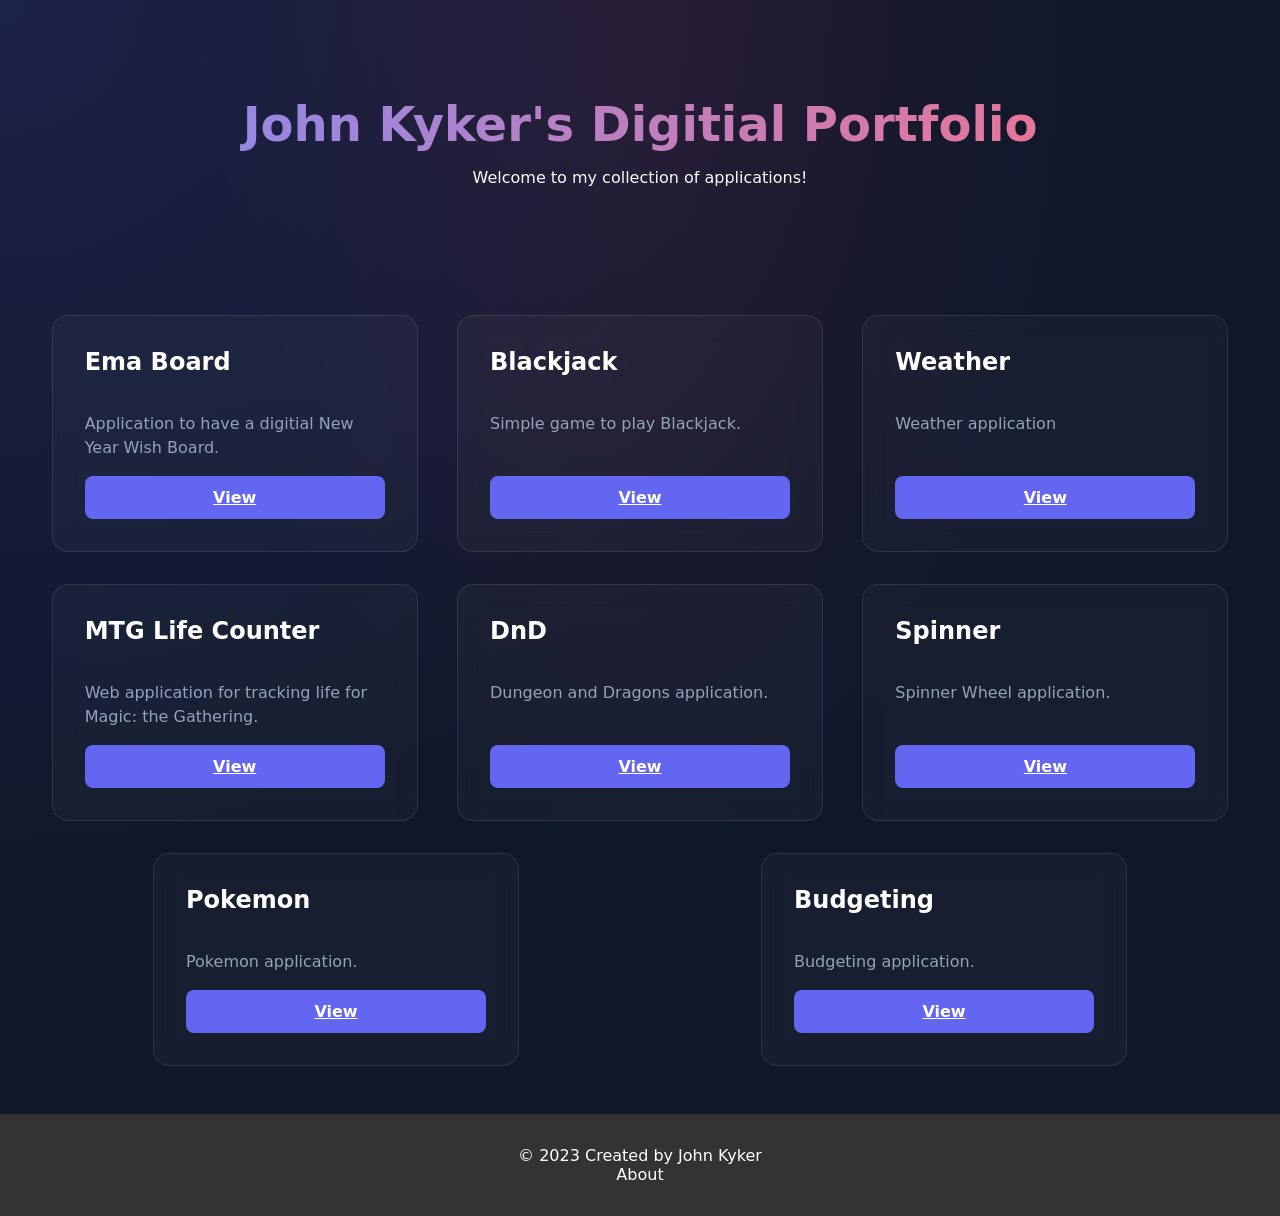
<file: index.html>
<!DOCTYPE html>
<html lang="en">
   <head>
      <meta charset="UTF-8">
      <meta name="viewport" content="width=device-width, initial-scale=1.0">
      <link rel="stylesheet" href="./assets/index/style.css">
      <link rel="icon" href="./assets/index/favicon.ico" type="image/x-icon">
      <link rel="stylesheet" href="https://cdnjs.cloudflare.com/ajax/libs/font-awesome/6.0.0/css/all.min.css">
      <title>My Digital Portfolio</title>
   </head>
   <body>
      <header>
         <h1>John Kyker's Digitial Portfolio</h1>
         <p>Welcome to my collection of applications!</p>
      </header>
      <section class="applications">
         <article class="app-card">
            <h2>Ema Board</h2>
            <p>Application to have a digitial New Year Wish Board.</p>
            <a href="./ema.html">View</a>
         </article>
         <article class="app-card">
            <h2>Blackjack</h2>
            <p>Simple game to play Blackjack.</p>
            <a href="./backjack.html">View</a>
         </article>
         <article class="app-card">
            <h2>Weather</h2>
            <p>Weather application</p>
            <a href="./weather.html">View</a>
         </article>
         <article class="app-card">
            <h2>MTG Life Counter</h2>
            <p>Web application for tracking life for Magic: the Gathering.</p>
            <a href="./mtgLife.html">View</a>
         </article>
         <article class="app-card">
            <h2>DnD</h2>
            <p>Dungeon and Dragons application.</p>
            <a href="./dnd.html">View</a>
         </article>
         <article class="app-card">
            <h2>Spinner</h2>
            <p>Spinner Wheel application.</p>
            <a href="./spinner.html">View</a>
         </article>
         <article class="app-card">
            <h2>Pokemon</h2>
            <p>Pokemon application.</p>
            <a href="./dex.html">View</a>
         </article>
         <article class="app-card">
            <h2>Budgeting</h2>
            <p>Budgeting application.</p>
            <a href="./budgeting.html">View</a>
         </article>
      </section>
      <footer>
         <p>&copy; 2023 Created by John Kyker <br /><a href="./about.html">About</a></p>
      </footer>
   </body>
</html>
</file>
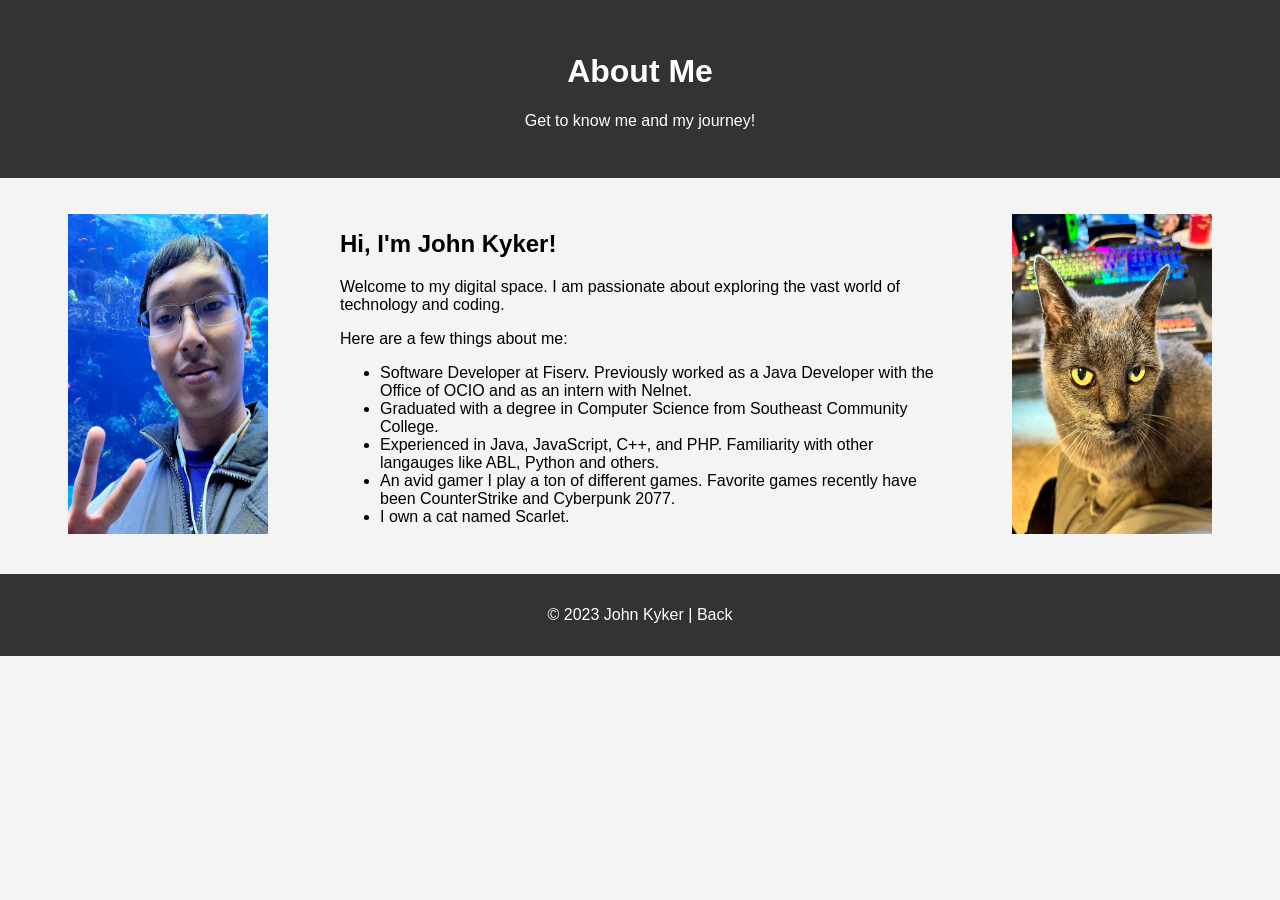
<file: about.html>
<!DOCTYPE html>
<html lang="en">
<head>
    <meta charset="UTF-8">
    <meta name="viewport" content="width=device-width, initial-scale=1.0">
    <link rel="stylesheet" href="./assets/about/style.css">
    <link rel="icon" href="./assets/about/favicon.ico" type="image/x-icon">
    <title>About</title>
</head>
<body>

    <header>
        <h1>About Me</h1>
        <p>Get to know me and my journey!</p>
    </header>

    <section class="about-content">
        <div class="profile-image">
            <img src="./assets/about/about.jpg" alt="John Kyker" height="320" width="200">
        </div>

        <div class="bio">
            <h2>Hi, I'm John Kyker!</h2>
            <p>Welcome to my digital space. I am passionate about exploring the vast world of technology and coding.</p>
            <p>Here are a few things about me:</p>
            <ul>
                <li>Software Developer at Fiserv. Previously worked as a Java Developer with the Office of OCIO and as an intern with Nelnet.</li>
                <li>Graduated with a degree in Computer Science from Southeast Community College.</li>
                <li>Experienced in Java, JavaScript, C++, and PHP. Familiarity with other langauges like ABL, Python and others.</li>
                <li>An avid gamer I play a ton of different games. Favorite games recently have been CounterStrike and Cyberpunk 2077.</li>
                <li>I own a cat named Scarlet.</li>
            </ul>
        </div>
        <div class="profile-image">
            <img src="./assets/about/cat.jpg" alt="Scarlet" height="320" width="200">
        </div>
    </section>

    <footer>
        <p>&copy; 2023 John Kyker | <a href="./index.html">Back</a></p>
    </footer>

</body>
</html>
</file>
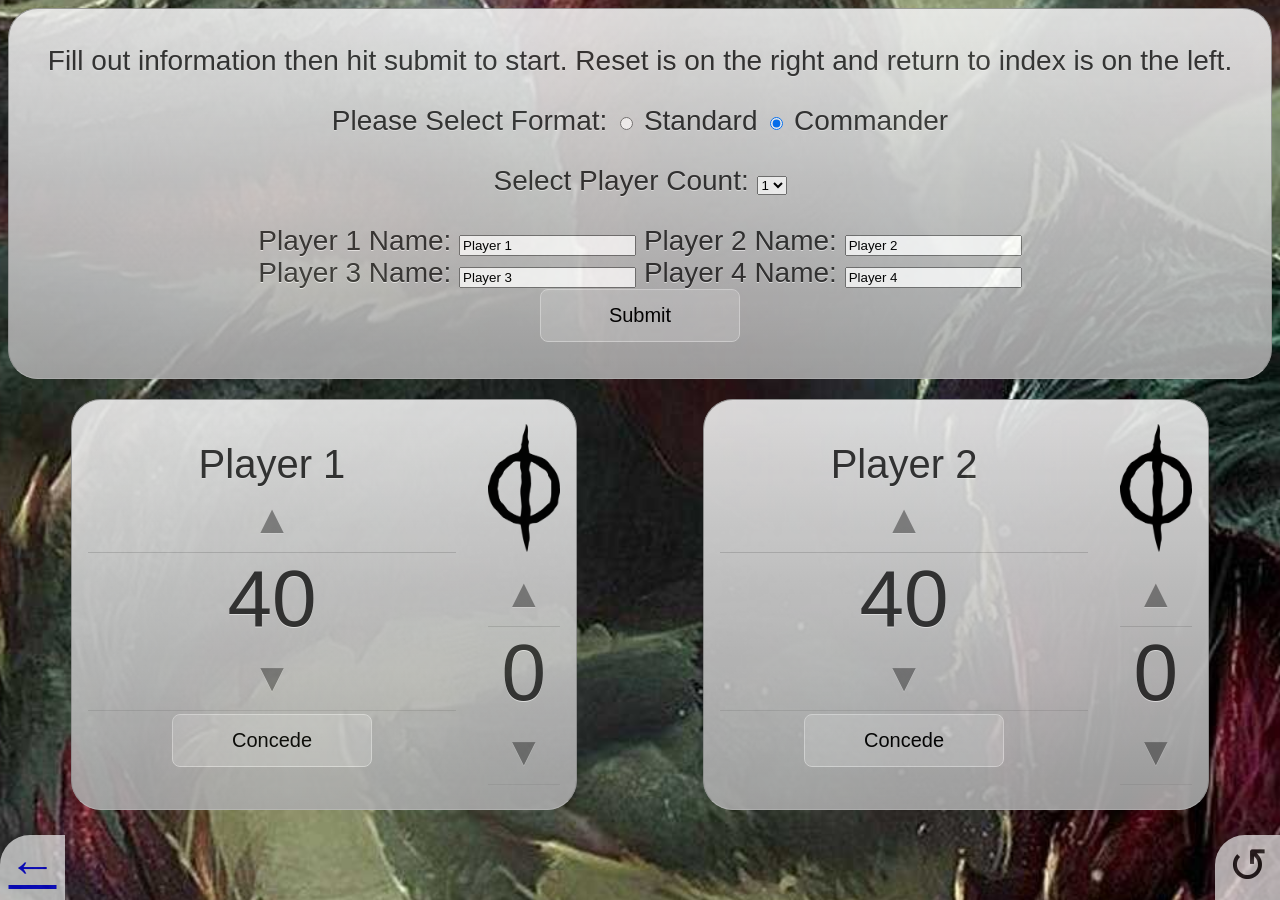
<file: mtgLife.html>
<!DOCTYPE html>
<html lang="en">
   <head>
      <meta charset="UTF-8">
      <meta name="viewport" content="width=device-width, initial-scale=1.0">
      <meta http-equiv="X-UA-Compatible" content="ie=edge">
      <meta name="description" content="Tracking Life of Magic">
      <meta name="keywords" content="HTML, CSS, JavaScript">
      <meta name="author" content="John Kyker">
      <title>MTG Life Tracker</title>
      <link rel="stylesheet" href="./assets/mtgLife/style.css">
      <link rel="icon" href="./assets/mtgLife/favicon.ico" type="image/x-icon">
   </head>
   <body>
      <div>
         <img id="bg" src="./assets/mtgLife/bg/wings.jpg" alt="Magic Background">
      </div>
      <main>
         <div id="container">
            <div id="playerForm">
               <form>
                  <p>Fill out information then hit submit to start. Reset is on the right and return to index is on the left.</p>
                  <p>Please Select Format:
                     <input type="radio" id="standard" name="mode" value="0">
                     <label for="mode1">Standard</label>
                     <input type="radio" id="commander" name="mode" value="1" checked="checked">
                     <label for="mode2">Commander</label>
                  </p>
                  <p>  
                    <label for="pCount">Select Player Count:</label>
                    <select name="pCount" id="pCount" onchange="selectPlayerCount()">
                      <option value="1">1</option>
                      <option value="2">2</option>
                      <option value="3">3</option>
                      <option value="4">4</option>
                    </select>
                  </p>
                  <p>
                     <label for="p1name">Player 1 Name:</label>
                     <input type="text" id="p1name" name="p1name" value="Player 1">
                     <label for="p2name">Player 2 Name:</label>
                     <input type="text" id="p2name" name="p2name" value="Player 2"><br>
                     <label for="p3name">Player 3 Name:</label>
                     <input type="text" id="p3name" name="p3name" value="Player 3">
                     <label for="p4name">Player 4 Name:</label>
                     <input type="text" id="p4name" name="p4name" value="Player 4"><br>
                     <input type="button" value="Submit" class="playerConcede" onclick="initializeSetup()">
                  </p>
               </form>
            </div>
         </div>
         <div id="container">
            <div class="top-left">
               <div id="Player1Life">
                  <div class="playerLeftHalf">
                     <label id="Player1Name"></label>
                     <div class="upDown" id="Player1LifeUp">▲</div>
                     <div class="playerCount" id="Player1LifeCount"></div>
                     <div class="upDown" id="Player1LifeDown">▼</div>
                     <div>
                        <button class="playerConcede" id="Player1Concede">Concede</button>
                     </div>
                  </div>
                  <div class="playerRightHalf">
                     <img src="./assets/mtgLife/poison.png" alt="Poison Counter" height="128" width="72">
                     <div class="upDown" id="Player1InfectUp">▲</div>
                     <div class="playerCount" id="Player1InfectCount"></div>
                     <div class="upDown" id="Player1InfectDown">▼</div>
                  </div>
               </div>
            </div>
            <div class="top-right">
               <div id="Player2Life">
                  <div class="playerLeftHalf">
                     <label id="Player2Name"></label>
                     <div class="upDown" id="Player2LifeUp">▲</div>
                     <div class="playerCount" id="Player2LifeCount"></div>
                     <div class="upDown" id="Player2LifeDown">▼</div>
                     <div>
                        <button class="playerConcede" id="Player2Concede">Concede</button>
                     </div>
                  </div>
                  <div class="playerRightHalf">
                     <img src="./assets/mtgLife/poison.png" alt="Poison Counter" height="128" width="72">
                     <div class="upDown" id="Player2InfectUp">▲</div>
                     <div class="playerCount" id="Player2InfectCount"></div>
                     <div class="upDown" id="Player2InfectDown">▼</div>
                  </div>
               </div>
            </div>
            <div class="bot-left">
               <div id="Player3Life">
                  <div class="playerLeftHalf">
                     <label id="Player3Name"></label>
                     <div class="upDown" id="Player3LifeUp">▲</div>
                     <div class="playerCount" id="Player3LifeCount"></div>
                     <div class="upDown" id="Player3LifeDown">▼</div>
                     <div>
                        <button class="playerConcede" id="Player3Concede">Concede</button>
                     </div>
                  </div>
                  <div class="playerRightHalf">
                     <img src="./assets/mtgLife/poison.png" alt="Poison Counter" height="128" width="72">
                     <div class="upDown" id="Player3InfectUp">▲</div>
                     <div class="playerCount" id="Player3InfectCount"></div>
                     <div class="upDown" id="Player3InfectDown">▼</div>
                  </div>
               </div>
            </div>
            <div class="bot-right">
               <div id="Player4Life">
                  <div class="playerLeftHalf">
                     <label id="Player4Name"></label>
                     <div class="upDown" id="Player4LifeUp">▲</div>
                     <div class="playerCount" id="Player4LifeCount"></div>
                     <div class="upDown" id="Player4LifeDown">▼</div>
                     <div>
                        <button class="playerConcede" id="Player4Concede">Concede</button>
                     </div>
                  </div>
                  <div class="playerRightHalf">
                     <img src="./assets/mtgLife/poison.png" alt="Poison Counter" height="128" width="72">
                     <div class="upDown" id="Player4InfectUp">▲</div>
                     <div class="playerCount" id="Player4InfectCount"></div>
                     <div class="upDown" id="Player4InfectDown">▼</div>
                  </div>
               </div>
            </div>
         </div>
         <div id="reset">↺</div>
         <div id="backIndex"><a href="index.html">←</a></div>
      </main>
   </body>
   <script type="text/javascript" src="./assets/mtgLife/counter.js"></script>
</html>
</file>
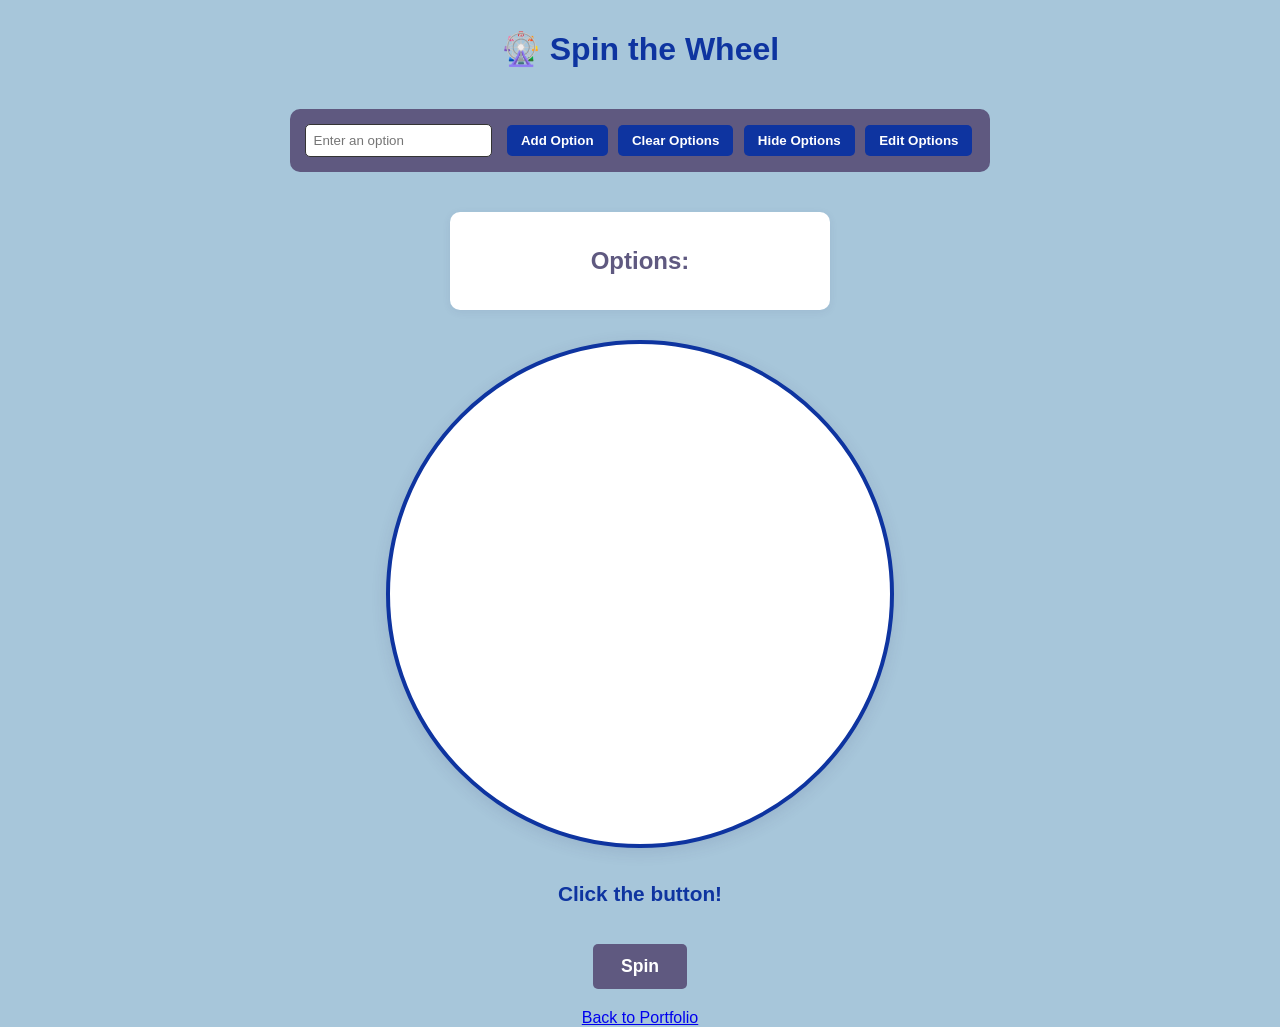
<file: spinner.html>
<!DOCTYPE html>
<html lang="en">
  <head>
    <meta charset="UTF-8">
    <meta name="viewport" content="width=device-width, initial-scale=1.0">
    <meta http-equiv="X-UA-Compatible" content="ie=edge">
    <title>Spinner</title>
    <link rel="stylesheet" href="./assets/spinner/style.css">
    <link rel="icon" href="./assets/spinner/joey.ico" type="image/x-icon">
  </head>
  <body>
  <h1>🎡 Spin the Wheel</h1>
  <div id="options">
    <input type="text" id="optionInput" placeholder="Enter an option">
    <button onclick="setOption(document.getElementById('optionInput').value)">Add Option</button>
    <button onclick="clearOptions()">Clear Options</button>
    <button onclick="displayOptions()">Hide Options</button>
    <button onclick="editOptions()">Edit Options</button>
  </div>
    <div id="optionList">
      <h2>Options:</h2>
      <ul id="optionsDisplay"></ul>
  </div>
  <div id="wheel">
    <div class="spinner" id="spinner">
      <canvas id="spinnerCanvas" width="500" height="500"></canvas>
      <div class="arrow"></div>
    </div>
  </div>
  <div id="result">Click the button!</div>
  <button onclick="spinWheel()">Spin</button>
  <div id="back">
    <a href="./index.html">Back to Portfolio</a>
  </div>
  </body>
      <script src="./assets/spinner/main.js"></script>
</html>
</file>
<file: assets/index/style.css>
:root {
    --primary: #6366f1; /* Modern Indigo */
    --accent: #f43f5e;  /* Rose accent */
    --bg-gradient: radial-gradient(at 0% 0%, rgba(99, 102, 241, 0.15) 0, transparent 50%), 
                   radial-gradient(at 50% 0%, rgba(244, 63, 94, 0.1) 0, transparent 50%);
}

body {
    font-family: 'Inter', system-ui, -apple-system, sans-serif;
    margin: 0;
    background-color: #0f172a; /* Deep dark blue/black */
    background-image: var(--bg-gradient);
    color: #f8fafc;
    min-height: 100vh;
}

header {
    background: transparent; /* Let the gradient show through */
    padding: 4rem 2rem;
    text-align: center;
}

header h1 {
    font-size: 3rem;
    background: linear-gradient(to right, #818cf8, #fb7185);
    -webkit-background-clip: text;
    -webkit-text-fill-color: transparent;
    margin-bottom: 0.5rem;
}

.applications {
    display: flex;
    flex-wrap: wrap;
    justify-content: space-around;
    padding: 2rem;
}

.app-card {
    background: rgba(255, 255, 255, 0.03); /* Very transparent */
    backdrop-filter: blur(12px);          /* The "glass" effect */
    -webkit-backdrop-filter: blur(12px);
    border: 1px solid rgba(255, 255, 255, 0.1);
    border-radius: 16px;
    padding: 2rem;
    margin: 1rem;
    width: 300px;
    transition: all 0.3s cubic-bezier(0.4, 0, 0.2, 1);
    display: flex;
    flex-direction: column;
}

/* Hover effect to make it feel "vibrant" */
.app-card:hover {
    transform: translateY(-10px);
    background: rgba(255, 255, 255, 0.07);
    border-color: var(--primary);
    box-shadow: 0 20px 25px -5px rgba(0, 0, 0, 0.3), 0 10px 10px -5px rgba(99, 102, 241, 0.2);
}

.app-card h2 {
    color: #fff;
    margin-top: 0;
}

.app-card p {
    color: #94a3b8;
    line-height: 1.5;
    flex-grow: 1; /* Pushes the button to the bottom */
}

/* Button styling */
.app-card a {
    display: inline-block;
    background: var(--primary);
    color: white;
    padding: 0.75rem 1.5rem;
    border-radius: 8px;
    text-align: center;
    font-weight: 600;
    transition: opacity 0.2s;
}

.app-card a:hover {
    opacity: 0.9;
    text-decoration: none;
}

footer {
    background-color: #333;
    color: white;
    text-align: center;
    padding: 1rem;
}

footer a {
    color: white;
    text-decoration: none;
}
</file>
<file: assets/about/style.css>
body {
    font-family: 'Arial', sans-serif;
    margin: 0;
    padding: 0;
    background-color: #f4f4f4;
}

header {
    background-color: #333;
    color: white;
    text-align: center;
    padding: 2rem;
}

.about-content {
    display: flex;
    justify-content: space-around;
    align-items: center;
    padding: 2rem;
}

.profile-image img {
    max-width: 100%;
}

.bio {
    max-width: 600px;
}

footer {
    background-color: #333;
    color: white;
    text-align: center;
    padding: 1rem;
}

footer a {
    color: white;
    text-decoration: none;
}
</file>
<file: assets/mtgLife/style.css>
*, *:after, *:before {
  -webkit-box-sizing: border-box;
  -moz-box-sizing: border-box;
  box-sizing: border-box;
}

* {
    -webkit-transition: opacity 0.1s ease-in-out;
    -moz-transition: opacity 0.1s ease-in-out;
    -o-transition: opacity 0.1s ease-in-out;
    -ms-transition: opacity 0.1s ease-in-out;    
    transition: opacity 0.1s ease-in-out;
}

#bg {
  position:fixed; 
	top:-50%; 
	left:-50%; 
	width:200%; 
	height:200%;
}

#bg img {
	position:absolute; 
	top:0; 
	left:0; 
	right:0; 
	bottom:0; 
	margin:auto; 
	min-width:50%;
	min-height:50%;
}

#container {
	font-size: 2.5em;
	font-family: "Lucida Grande", "Lucida Sans Unicode", "Lucida Sans", Geneva, Verdana, sans-serif;
	text-align: center;
}

.top-right { 
	float: right;
	width: 40%;
	margin: 20px 5% 0 2.5%;	
}

.top-left {
	float: left;
	width: 40%;
	margin: 20px 2.5% 0 5%;
}

.bot-right { 
	float: right;
	width: 40%;
	margin: 20px 5% 0 2.5%;	
}

.bot-left {
	float: left;
	width: 40%;
	margin: 20px 2.5% 0 5%;
}

#playerForm {
	opacity: 0.9;
	background-color: #EEE;
	background-image: -webkit-gradient(linear, left top, left bottom, color-stop(0%, #EEE), color-stop(100%, #CCC));
	background-image: -webkit-linear-gradient(top, #EEE, #AAA);
	background-image: -moz-linear-gradient(top, #EEE, #AAA);
	background-image: -ms-linear-gradient(top, #EEE, #AAA);
	background-image: -o-linear-gradient(top, #EEE, #AAA);
	background-image: linear-gradient(top, #EEE, #AAA);
	border: 1px solid #999;
	border-bottom: 1px solid #BBB;
	-webkit-border-radius: 30px;
	-moz-border-radius: 30px;
	border-radius: 30px;
	color: #333;
	font-family: "Lucida Grande", "Lucida Sans Unicode", "Lucida Sans", Geneva, Verdana, sans-serif;
	font-size: 0.7em;
	padding: 8px 0;
	text-align: center;
	text-shadow: 0 1px 0 #EEE;
}

.playerLabel {
	font-size: 0.8em;
	display: block;
	margin: 0 0 20px;
	padding: 5px 0;
	opacity: 0.9;
	background-color: #EEE;
	background-image: -webkit-gradient(linear, left top, left bottom, color-stop(0%, #EEE), color-stop(100%, #CCC));
	background-image: -webkit-linear-gradient(top, #EEE, #AAA);
	background-image: -moz-linear-gradient(top, #EEE, #AAA);
	background-image: -ms-linear-gradient(top, #EEE, #AAA);
	background-image: -o-linear-gradient(top, #EEE, #AAA);
	background-image: linear-gradient(top, #EEE, #AAA);
	border: 1px solid #999;
	border-bottom: 1px solid #BBB;
	-webkit-border-radius: 30px;
	-moz-border-radius: 30px;
	border-radius: 30px;
	text-shadow: 0 1px 0 #EEE;
	background-color: #EEE;
}

#Player1Life, #Player2Life, #Player3Life, #Player4Life {
	opacity: 0.9;
	background-color: #EEE;
	background-image: -webkit-gradient(linear, left top, left bottom, color-stop(0%, #EEE), color-stop(100%, #CCC));
	background-image: -webkit-linear-gradient(top, #EEE, #AAA);
	background-image: -moz-linear-gradient(top, #EEE, #AAA);
	background-image: -ms-linear-gradient(top, #EEE, #AAA);
	background-image: -o-linear-gradient(top, #EEE, #AAA);
	background-image: linear-gradient(top, #EEE, #AAA);
	border: 1px solid #999;
	border-bottom: 1px solid #BBB;
	-webkit-border-radius: 30px;
	-moz-border-radius: 30px;
	border-radius: 30px;
	color: #333;
	font-family: "Lucida Grande", "Lucida Sans Unicode", "Lucida Sans", Geneva, Verdana, sans-serif;
	padding: 8px 0;
	text-align: center;
	text-shadow: 0 1px 0 #EEE;
}

.playerCount {
	text-align: center;
	font-size: 2em;
}

.upDown {
  display: block;
	text-align: center;
	border-bottom: 1px solid #999;
	padding: 10px 0;
	opacity: 0.5;
}

#reset {
	display: block;
	font-size: 3em;
	line-height: 1.3em;
	text-align: center;
	height: 65px;
	width: 65px;
	position: fixed;
	bottom: 0px;
	right: 0px;
	font-family: "Lucida Grande", "Lucida Sans Unicode", "Lucida Sans", Geneva, Verdana, sans-serif;
	color: #1b1a1a;
	text-shadow: 0 1px 0 #EEE;
	opacity: 0.7;
	cursor: pointer;
  	transition: all 0.3s ease;
	background-color: #EEE;
	-webkit-border-top-left-radius: 30px;
	-moz-border-radius-topleft: 30px;
	border-top-left-radius: 30px;
}

#backIndex{
	display: block;
	font-size: 3em;
	line-height: 1.3em;
	text-align: center;
	height: 65px;
	width: 65px;
	position: fixed;
	bottom: 0px;
	left: 0px;
	font-family: "Lucida Grande", "Lucida Sans Unicode", "Lucida Sans", Geneva, Verdana, sans-serif;
	color: #1b1a1a;
	text-shadow: 0 1px 0 #EEE;
	opacity: 0.7;
	cursor: pointer;
  	transition: all 0.3s ease;
	background-color: #EEE;
	-webkit-border-top-left-radius: 30px;
	-moz-border-radius-topleft: 30px;
	border-top-left-radius: 30px;
}

#reset:hover {
	opacity: 1;
	background-color: #CCC;
	transform: scale(1.15);
}

#background {
	display: block;
	height: 65px;
	width: 65px;
	position: fixed;
	bottom: 0px;
	left: 0px;
	font-size: 3em;
	line-height: 1.3em;
	text-align: center;  
	font-family: "Lucida Grande", "Lucida Sans Unicode", "Lucida Sans", Geneva, Verdana, sans-serif;
	color: #333;
	text-shadow: 0 1px 0 #EEE;
	opacity: 0.7;
	background-color: #EEE;
	-webkit-border-top-right-radius: 30px;
	-moz-border-radius-topright: 30px;
	border-top-right-radius: 30px;
	cursor: pointer;
	transition: all 0.3s ease;
}

#background:hover {
	opacity: 1;
	background-color: #CCC;
	transform: scale(1.15);
}

.playerLeftHalf {
	display: table-cell;
	text-align: center;
	vertical-align: middle;
	width: 100%;
	padding: 1rem;
  }
  
  .playerRightHalf {
	display: table-cell;
	text-align: center;
	vertical-align: middle;
	width: 100%;
	padding: 1rem;
  }

.playerConcede {
  align-items: center;
  background-color: rgba(240, 240, 240, 0.26);
  border: 1px solid #DFDFDF;
  border-radius: 8px;
  color: #000000;
  cursor: pointer;
  font-family: Inter, sans-serif;
  font-size: 16px;
  padding: 14px 22px;
  text-decoration: none;
  transition: all .2s;
  user-select: none;
  -webkit-user-select: none;
  touch-action: manipulation;
}

.playerConcede:active,
.playerConcede:hover {
  outline: 0;
}

.playerConcede:hover {
  background-color: #FFFFFF;
  border-color: rgba(0, 0, 0, 0.19);
}

@media (min-width: 768px) {
  .playerConcede {
    font-size: 20px;
    min-width: 200px;
    padding: 14px 16px;
  }
}

#subButton {
  background-color: #222;
  border-radius: 4px;
  border-style: none;
  box-sizing: border-box;
  color: #fff;
  cursor: pointer;
  display: inline-block;
  font-family: "Farfetch Basis","Helvetica Neue",Arial,sans-serif;
  font-size: 16px;
  font-weight: 700;
  line-height: 1.5;
  margin: 0;
  max-width: none;
  min-height: 44px;
  min-width: 10px;
  outline: none;
  overflow: hidden;
  padding: 9px 20px 8px;
  position: relative;
  text-align: center;
  text-transform: none;
  user-select: none;
  -webkit-user-select: none;
  touch-action: manipulation;
  width: 100%;
}

#subButton:hover,
#subButton:focus {
  opacity: .75;
}
</file>
<file: assets/spinner/style.css>
body {
  background: #A7C6DA;
  color: #2f3061;
  font-family: 'Segoe UI', Arial, sans-serif;
  margin: 0;
  padding: 0;
  text-align: center;
}

h1 {
  color: #0E34A0;
  margin-top: 30px;
}

#options {
  margin: 20px auto;
  padding: 15px;
  background: #5F5980;
  border-radius: 10px;
  display: inline-block;
}

#options input[type="text"] {
  padding: 8px;
  border: 1px solid #343434;
  border-radius: 5px;
  margin-right: 8px;
  background: #fff;
  color: #2f3061;
}

#options button {
  background: #0E34A0;
  color: #fff;
  border: none;
  border-radius: 5px;
  padding: 8px 14px;
  margin: 0 3px;
  cursor: pointer;
  font-weight: bold;
  transition: background 0.2s;
}

#options button:hover {
  background: #343434;
}

#optionList {
  margin: 20px auto;
  background: #fff;
  border-radius: 10px;
  padding: 15px;
  width: 350px;
  box-shadow: 0 2px 8px rgba(47,48,97,0.08);
}

#optionList h2 {
  color: #5F5980;
}

#optionsDisplay li {
  list-style: none;
  margin: 8px 0;
  display: flex;
  align-items: center;
  justify-content: space-between;
}

#optionsDisplay input[type="text"] {
  border: 1px solid #A7C6DA;
  border-radius: 5px;
  padding: 5px;
  width: 180px;
  margin-right: 10px;
  color: #2f3061;
}

#optionsDisplay button {
  background: #A7C6DA;
  color: #2f3061;
  border: none;
  border-radius: 5px;
  padding: 5px 10px;
  cursor: pointer;
  font-weight: bold;
}

#optionsDisplay button:hover {
  background: #343434;
  color: #fff;
}

#wheel {
  margin: 30px auto;
}

#spinnerCanvas {
  background: #fff;
  border: 4px solid #0E34A0;
  border-radius: 50%;
  box-shadow: 0 4px 16px rgba(47,48,97,0.12);
}

#result {
  margin: 20px auto;
  font-size: 1.3em;
  color: #0E34A0;
  font-weight: bold;
}

#back {
  margin-top: 20px;
}

button[onclick="spinWheel()"] {
  background: #5F5980;
  color: #fff;
  border: none;
  border-radius: 5px;
  padding: 12px 28px;
  font-size: 1.1em;
  margin-top: 18px;
  cursor: pointer;
  font-weight: bold;
  transition: background 0.2s;
}

button[onclick="spinWheel()"]:hover {
  background: #0E34A0;
}
</file>
